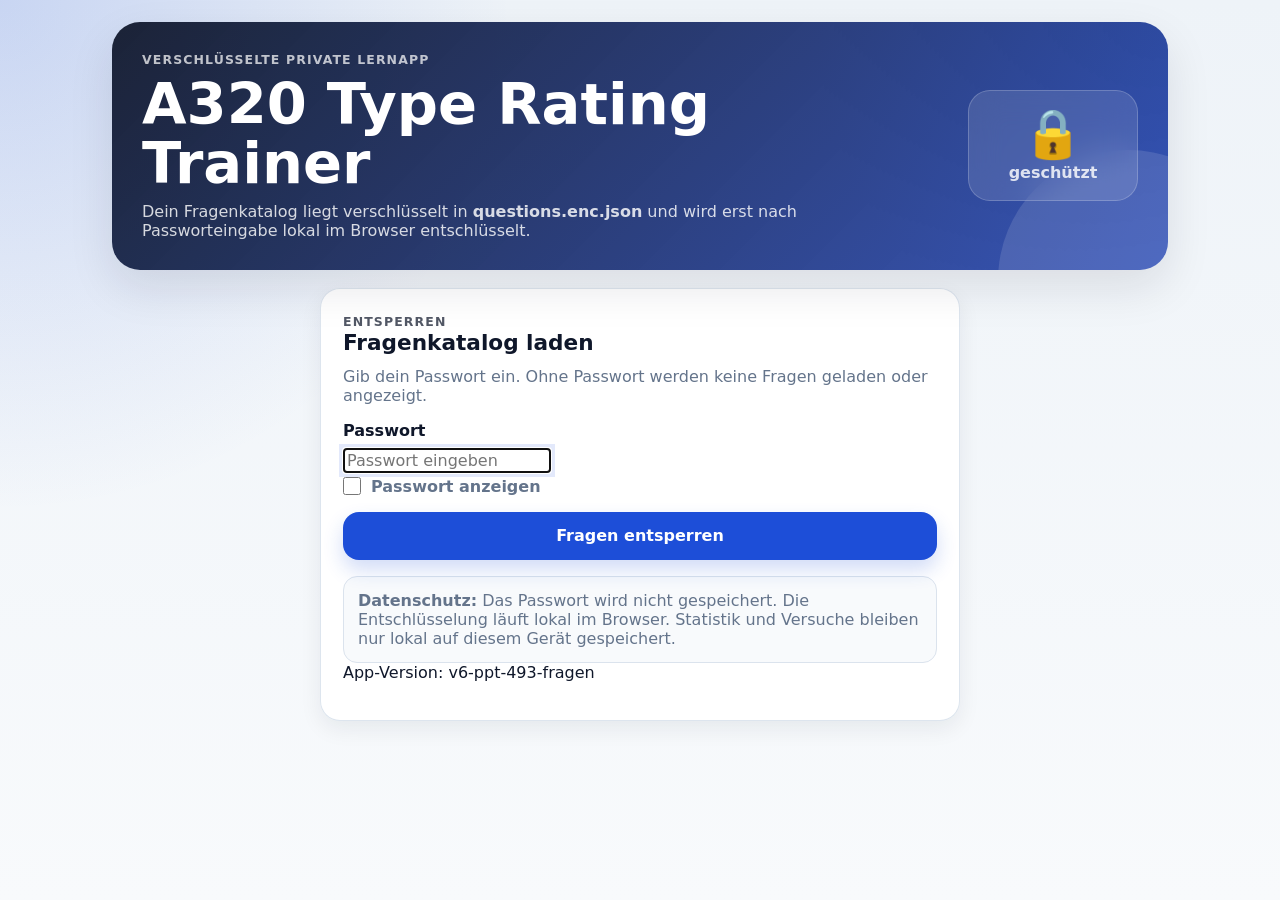
<file: index.html>
<!DOCTYPE html>
<html lang="de">
<head>
  <meta charset="UTF-8" />
  <meta name="viewport" content="width=device-width, initial-scale=1.0" />
  <meta name="theme-color" content="#0f172a" />
  <meta name="apple-mobile-web-app-capable" content="yes" />
  <meta name="apple-mobile-web-app-title" content="A320 Trainer" />
  <link rel="manifest" href="manifest.json" />
  <link rel="apple-touch-icon" href="icon-192.png" />

  <title>A320 Type Rating Trainer</title>

  <link rel="stylesheet" href="style.css" />
</head>
<body>
  <main class="app-shell">

    <section id="unlock-section" class="screen">
      <header class="hero">
        <div class="hero-content">
          <div>
            <p class="eyebrow">Verschlüsselte private Lernapp</p>
            <h1>A320 Type Rating Trainer</h1>
            <p class="subtitle">
              Dein Fragenkatalog liegt verschlüsselt in <strong>questions.enc.json</strong> und wird erst nach Passworteingabe lokal im Browser entschlüsselt.
            </p>
          </div>

          <div class="hero-badge">
            <strong>🔒</strong>
            <span>geschützt</span>
          </div>
        </div>
      </header>

      <section class="card unlock-card">
        <span class="card-kicker">Entsperren</span>
        <h2>Fragenkatalog laden</h2>
        <p class="muted">
          Gib dein Passwort ein. Ohne Passwort werden keine Fragen geladen oder angezeigt.
        </p>

        <label for="unlock-password">Passwort</label>
        <input id="unlock-password" type="password" autocomplete="current-password" placeholder="Passwort eingeben" />

        <label class="checkbox-line">
          <input id="show-password" type="checkbox" />
          Passwort anzeigen
        </label>

        <button id="unlock-btn" class="btn primary">
          Fragen entsperren
        </button>

        <div id="unlock-status" class="status-message hidden"></div>

        <div class="privacy-note">
          <strong>Datenschutz:</strong> Das Passwort wird nicht gespeichert. Die Entschlüsselung läuft lokal im Browser. Statistik und Versuche bleiben nur lokal auf diesem Gerät gespeichert.
        </div>
        <p id="app-version" class="hint">App-Version: wird geladen …</p>
      </section>
    </section>

    <section id="dashboard-section" class="screen">
      <header class="hero">
        <div class="hero-content">
          <div>
            <p class="eyebrow">Private Lernapp</p>
            <h1>A320 Type Rating Trainer</h1>
            <p class="subtitle">
              Lokaler Quiz-Trainer für Lernmodus, Testprüfung, Fragenliste und Statistik.
            </p>
          </div>

          <div class="hero-badge">
            <strong id="question-count-hero">0</strong>
            <span>Fragen geladen</span>
          </div>
        </div>
      </header>

      <section id="data-warning-card" class="card warning-card hidden">
        <h2>Datenhinweis</h2>
        <div id="data-warning-list"></div>
      </section>

      <section class="dashboard-grid">
        <article class="card stat-card">
          <span class="card-kicker">Fragenkatalog</span>
          <strong id="question-count">0</strong>
          <p class="muted">Fragen lokal in dieser App geladen</p>

          <div class="button-row">
            <button id="open-question-list-btn" class="btn secondary">
              Fragenliste öffnen
            </button>
            <button id="export-questions-btn" class="btn ghost">
              Fragen als JSON exportieren
            </button>
          </div>
        </article>

        <article class="card stat-card">
          <span class="card-kicker">Statistik</span>
          <strong id="attempts-count">0</strong>
          <p class="muted">gespeicherte Versuche</p>

          <div class="mini-stats">
            <span>Bester Score: <strong id="best-score">–</strong></span>
            <span>Durchschnitt: <strong id="avg-score">–</strong></span>
          </div>
        </article>
      </section>

      <section class="mode-grid">
        <article class="card mode-card">
          <div class="mode-icon">📘</div>
          <h2>Lernmodus</h2>
          <p>
            Du erhältst direkt Feedback nach jeder Frage. Ideal zum Üben einzelner Bereiche.
          </p>

          <label for="range-type">Fragenbereich</label>
          <select id="range-type">
            <option value="all">Alle Fragen</option>
            <option value="custom">Eigener Bereich</option>
            <option value="wrong">Nur häufig falsch beantwortete Fragen</option>
          </select>

          <div id="range-custom" class="range-row hidden">
            <div>
              <label for="range-start">Von Frage</label>
              <input id="range-start" type="number" min="1" value="1" />
            </div>

            <div>
              <label for="range-end">Bis Frage</label>
              <input id="range-end" type="number" min="1" value="50" />
            </div>
          </div>

          <label class="checkbox-line">
            <input id="learn-shuffle" type="checkbox" />
            Zufällige Reihenfolge
          </label>

          <button id="start-learn-btn" class="btn primary">
            Lernmodus starten
          </button>
        </article>

        <article class="card mode-card">
          <div class="mode-icon">🧪</div>
          <h2>Testprüfung</h2>
          <p>
            40 zufällige Fragen. Während der Prüfung wird keine Lösung angezeigt.
            Die Auswertung kommt erst am Ende.
          </p>

          <label for="passing-score">Bestehensgrenze</label>
          <select id="passing-score">
            <option value="0">Keine Bestehensgrenze</option>
            <option value="70">70 %</option>
            <option value="75" selected>75 %</option>
            <option value="80">80 %</option>
            <option value="85">85 %</option>
          </select>

          <button id="start-test-btn" class="btn primary">
            Testprüfung starten
          </button>
        </article>
      </section>

      <section class="card">
        <div class="section-title-row">
          <div>
            <h2>Letzte Versuche</h2>
            <p class="muted">Alles wird nur lokal im Browser gespeichert.</p>
          </div>
          <button id="reset-stats-btn" class="btn danger small-btn">
            Statistik löschen
          </button>
        </div>

        <div id="history-list" class="history-list empty">
          Noch keine Versuche gespeichert.
        </div>

        <h3>Häufig falsch beantwortet</h3>
        <div id="frequent-wrong-list" class="history-list empty">
          Noch keine falschen Antworten vorhanden.
        </div>
      </section>
    </section>

    <section id="question-list-section" class="screen hidden">
      <div class="top-bar">
        <button id="back-from-list-btn" class="btn ghost">
          ← Dashboard
        </button>

        <div>
          <p class="screen-kicker">Fragenkatalog</p>
          <h1>Alle Fragen</h1>
          <p id="question-list-count" class="muted">0 Fragen</p>
        </div>
      </div>

      <section class="card">
        <label for="question-search">Suchen</label>
        <input id="question-search" type="search" placeholder="Fragentext, Antwort oder Nummer suchen..." />
        <div id="question-list" class="question-list"></div>
      </section>
    </section>

    <section id="quiz-section" class="screen hidden">
      <div class="top-bar">
        <button id="quit-session-btn" class="btn ghost">
          ← Abbrechen
        </button>

        <div>
          <p id="quiz-mode-title" class="screen-kicker">Lernmodus</p>
          <h1 id="quiz-progress">Frage 1 von 1</h1>
        </div>
      </div>

      <section class="card question-card">
        <div class="progress-shell">
          <div id="progress-bar" class="progress-bar"></div>
        </div>

        <div id="question-card"></div>

        <div id="answer-list" class="answer-list"></div>

        <div id="feedback-box" class="feedback-box hidden"></div>

        <div class="quiz-actions">
          <button id="check-answer-btn" class="btn primary">
            Antwort prüfen
          </button>

          <button id="next-question-btn" class="btn secondary">
            Nächste Frage
          </button>
        </div>
      </section>
    </section>

    <section id="result-section" class="screen hidden">
      <div class="top-bar">
        <button id="back-dashboard-btn" class="btn ghost">
          ← Dashboard
        </button>

        <div>
          <p class="screen-kicker">Auswertung</p>
          <h1 id="result-title">Resultat</h1>
        </div>
      </div>

      <section class="card">
        <div id="result-summary" class="result-summary"></div>

        <h2>Falsch beantwortete Fragen</h2>
        <div id="result-wrong-list" class="wrong-list"></div>
      </section>
    </section>

  </main>

  <script src="app.js?v=6" defer></script>
</body>
</html>
</file>
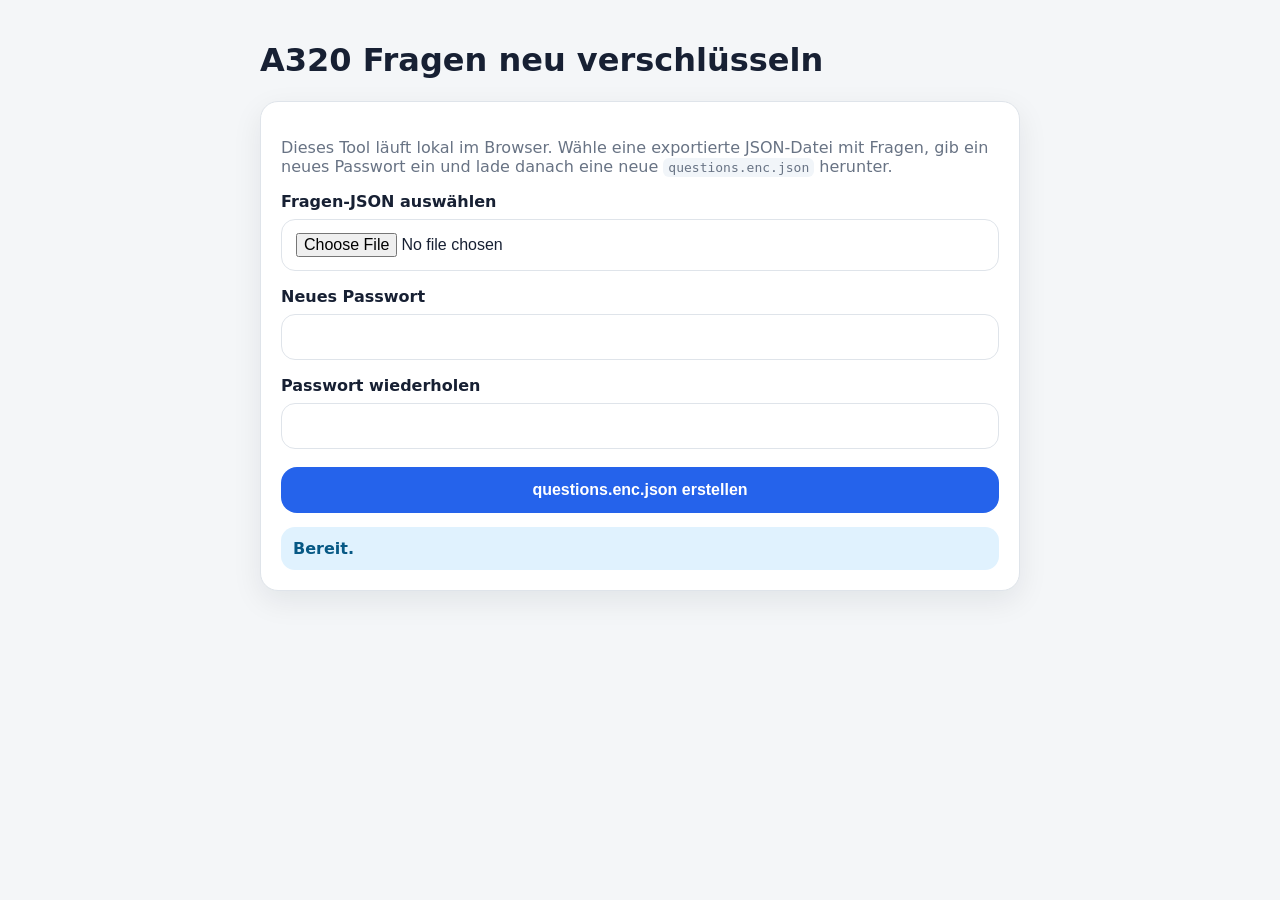
<file: tools/encrypt.html>
<!DOCTYPE html>
<html lang="de">
<head>
  <meta charset="UTF-8" />
  <meta name="viewport" content="width=device-width, initial-scale=1.0" />
  <title>A320 Fragen neu verschlüsseln</title>
  <style>
    body { font-family: system-ui, -apple-system, BlinkMacSystemFont, "Segoe UI", sans-serif; background:#f4f6f8; color:#172033; margin:0; padding:20px; }
    main { max-width:760px; margin:0 auto; }
    .card { background:#fff; border:1px solid #dfe4ea; border-radius:18px; padding:20px; box-shadow:0 10px 30px rgba(15,23,42,.08); }
    label { display:block; font-weight:800; margin:16px 0 8px; }
    input { width:100%; padding:13px 14px; border:1px solid #dfe4ea; border-radius:14px; font-size:1rem; box-sizing:border-box; }
    button { width:100%; margin-top:18px; border:0; border-radius:16px; padding:14px 18px; font-size:1rem; font-weight:900; background:#2563eb; color:#fff; cursor:pointer; }
    .note { color:#687384; }
    .status { margin-top:14px; padding:12px; border-radius:14px; font-weight:800; background:#e0f2fe; color:#075985; }
    .bad { background:#fee2e2; color:#dc2626; }
    code { background:#f1f5f9; padding:2px 5px; border-radius:6px; }
  </style>
</head>
<body>
  <main>
    <h1>A320 Fragen neu verschlüsseln</h1>
    <section class="card">
      <p class="note">
        Dieses Tool läuft lokal im Browser. Wähle eine exportierte JSON-Datei mit Fragen, gib ein neues Passwort ein und lade danach eine neue <code>questions.enc.json</code> herunter.
      </p>

      <label for="json-file">Fragen-JSON auswählen</label>
      <input id="json-file" type="file" accept="application/json,.json" />

      <label for="password-1">Neues Passwort</label>
      <input id="password-1" type="password" />

      <label for="password-2">Passwort wiederholen</label>
      <input id="password-2" type="password" />

      <button id="encrypt-btn">questions.enc.json erstellen</button>
      <div id="status" class="status">Bereit.</div>
    </section>
  </main>

  <script>
    document.getElementById("encrypt-btn").addEventListener("click", encryptFile);

    async function encryptFile() {
      const file = document.getElementById("json-file").files[0];
      const p1 = document.getElementById("password-1").value;
      const p2 = document.getElementById("password-2").value;

      if (!window.crypto?.subtle) return setStatus("WebCrypto ist hier nicht verfügbar. Öffne dieses Tool über HTTPS oder http://localhost:8000.", true);
      if (!file) return setStatus("Bitte zuerst eine JSON-Datei auswählen.", true);
      if (!p1 || p1.length < 12) return setStatus("Bitte ein stärkeres Passwort mit mindestens 12 Zeichen wählen.", true);
      if (p1 !== p2) return setStatus("Die Passwörter stimmen nicht überein.", true);

      try {
        setStatus("Datei wird gelesen und verschlüsselt …");
        const text = await file.text();
        let parsed = JSON.parse(text);

        const payload = Array.isArray(parsed)
          ? { version: 1, createdAt: new Date().toISOString(), questions: parsed, warnings: [] }
          : parsed;

        if (!Array.isArray(payload.questions)) throw new Error("JSON enthält keine questions-Liste.");

        const encrypted = await encryptPayload(payload, p1);
        downloadTextFile("questions.enc.json", JSON.stringify(encrypted, null, 2), "application/json");
        setStatus("Fertig. Ersetze nun die alte questions.enc.json im App-Ordner durch die heruntergeladene Datei.");
      } catch (error) {
        console.error(error);
        setStatus("Fehler: " + error.message, true);
      }
    }

    async function encryptPayload(payload, password) {
      const iterations = 250000;
      const salt = crypto.getRandomValues(new Uint8Array(16));
      const iv = crypto.getRandomValues(new Uint8Array(12));
      const encoder = new TextEncoder();

      const keyMaterial = await crypto.subtle.importKey("raw", encoder.encode(password), "PBKDF2", false, ["deriveKey"]);
      const key = await crypto.subtle.deriveKey(
        { name: "PBKDF2", salt, iterations, hash: "SHA-256" },
        keyMaterial,
        { name: "AES-GCM", length: 256 },
        false,
        ["encrypt"]
      );

      const plaintext = encoder.encode(JSON.stringify(payload));
      const ciphertext = await crypto.subtle.encrypt({ name: "AES-GCM", iv }, key, plaintext);

      return {
        version: 1,
        algorithm: "AES-GCM",
        kdf: "PBKDF2-SHA256",
        iterations,
        salt: bytesToBase64(salt),
        iv: bytesToBase64(iv),
        ciphertext: bytesToBase64(new Uint8Array(ciphertext))
      };
    }

    function bytesToBase64(bytes) {
      let binary = "";
      bytes.forEach((byte) => binary += String.fromCharCode(byte));
      return btoa(binary);
    }

    function downloadTextFile(filename, content, mimeType) {
      const blob = new Blob([content], { type: `${mimeType};charset=utf-8` });
      const url = URL.createObjectURL(blob);
      const link = document.createElement("a");
      link.href = url;
      link.download = filename;
      document.body.appendChild(link);
      link.click();
      link.remove();
      URL.revokeObjectURL(url);
    }

    function setStatus(message, bad = false) {
      const status = document.getElementById("status");
      status.textContent = message;
      status.className = bad ? "status bad" : "status";
    }
  </script>
</body>
</html>
</file>
<file: style.css>
/* A320 Type Rating Trainer - modernes, mobiles Layout */

:root {
  --bg: #eef3f8;
  --bg-2: #f8fafc;
  --card: rgba(255, 255, 255, 0.96);
  --text: #0f172a;
  --muted: #64748b;
  --border: #dbe3ed;

  --primary: #1d4ed8;
  --primary-dark: #1e40af;
  --primary-soft: #dbeafe;

  --success: #15803d;
  --success-soft: #dcfce7;

  --danger: #b91c1c;
  --danger-soft: #fee2e2;

  --warning: #b45309;
  --warning-soft: #fff7ed;
  --warning-border: #fed7aa;

  --radius-lg: 28px;
  --radius: 20px;
  --radius-sm: 14px;

  --shadow: 0 18px 45px rgba(15, 23, 42, 0.10);
  --shadow-soft: 0 8px 22px rgba(15, 23, 42, 0.07);
}

* {
  box-sizing: border-box;
}

html {
  -webkit-text-size-adjust: 100%;
}

body {
  margin: 0;
  min-height: 100vh;
  color: var(--text);
  font-family: Inter, ui-sans-serif, system-ui, -apple-system, BlinkMacSystemFont, "Segoe UI", sans-serif;
  background:
    radial-gradient(circle at top left, rgba(29, 78, 216, 0.18), transparent 32rem),
    linear-gradient(180deg, var(--bg), var(--bg-2));
}

button,
input,
select {
  font: inherit;
}

.app-shell {
  width: min(1100px, 100%);
  margin: 0 auto;
  padding: 22px;
}

.screen {
  animation: fadeIn 0.18s ease-in-out;
}

.hidden {
  display: none !important;
}

.hero {
  position: relative;
  overflow: hidden;
  margin-bottom: 18px;
  padding: 30px;
  color: white;
  border-radius: var(--radius-lg);
  background:
    linear-gradient(135deg, rgba(15, 23, 42, 0.94), rgba(30, 64, 175, 0.88)),
    radial-gradient(circle at top right, rgba(96, 165, 250, 0.35), transparent 22rem);
  box-shadow: var(--shadow);
}

.hero::after {
  content: "";
  position: absolute;
  width: 260px;
  height: 260px;
  right: -90px;
  bottom: -140px;
  border-radius: 50%;
  background: rgba(255, 255, 255, 0.12);
}

.hero-content {
  position: relative;
  z-index: 1;
  display: flex;
  gap: 22px;
  align-items: center;
  justify-content: space-between;
}

.eyebrow,
.screen-kicker,
.card-kicker {
  margin: 0 0 8px;
  color: inherit;
  text-transform: uppercase;
  letter-spacing: 0.09em;
  font-size: 0.78rem;
  font-weight: 800;
  opacity: 0.72;
}

h1,
h2,
h3,
p {
  margin-top: 0;
}

h1 {
  margin-bottom: 8px;
  font-size: clamp(2rem, 5vw, 3.6rem);
  line-height: 1.03;
}

h2 {
  margin-bottom: 12px;
  font-size: 1.35rem;
}

h3 {
  margin-top: 24px;
  margin-bottom: 10px;
}

.subtitle {
  max-width: 680px;
  margin-bottom: 0;
  color: rgba(255, 255, 255, 0.82);
}

.hero-badge {
  min-width: 170px;
  padding: 18px;
  border: 1px solid rgba(255, 255, 255, 0.20);
  border-radius: 22px;
  background: rgba(255, 255, 255, 0.12);
  backdrop-filter: blur(16px);
  text-align: center;
}

.hero-badge strong {
  display: block;
  font-size: 3rem;
  line-height: 1;
}

.hero-badge span {
  display: block;
  margin-top: 6px;
  color: rgba(255, 255, 255, 0.82);
  font-weight: 700;
}

.card {
  margin-bottom: 18px;
  padding: 22px;
  border: 1px solid rgba(219, 227, 237, 0.92);
  border-radius: var(--radius);
  background: var(--card);
  box-shadow: var(--shadow-soft);
}

.warning-card {
  border-color: var(--warning-border);
  background: var(--warning-soft);
  color: #7c2d12;
}

.dashboard-grid,
.mode-grid {
  display: grid;
  grid-template-columns: 1fr 1fr;
  gap: 18px;
}

.stat-card strong {
  display: block;
  margin-bottom: 6px;
  font-size: 3rem;
  line-height: 1;
}

.muted {
  color: var(--muted);
}

.button-row {
  display: flex;
  gap: 10px;
  margin-top: 16px;
}

.mini-stats {
  display: grid;
  gap: 8px;
  margin-top: 14px;
  color: var(--muted);
}

.mode-card {
  display: flex;
  flex-direction: column;
}

.mode-card p {
  color: var(--muted);
}

.mode-icon {
  display: inline-grid;
  width: 48px;
  height: 48px;
  place-items: center;
  margin-bottom: 14px;
  border-radius: 16px;
  background: var(--primary-soft);
  font-size: 1.4rem;
}

label {
  display: block;
  margin: 12px 0 8px;
  font-weight: 800;
}

select,
input[type="number"],
input[type="search"] {
  width: 100%;
  margin-bottom: 10px;
  padding: 14px 15px;
  color: var(--text);
  border: 1px solid var(--border);
  border-radius: var(--radius-sm);
  background: white;
  outline: none;
}

select:focus,
input:focus {
  border-color: rgba(29, 78, 216, 0.65);
  box-shadow: 0 0 0 4px rgba(29, 78, 216, 0.12);
}

.range-row {
  display: grid;
  grid-template-columns: 1fr 1fr;
  gap: 14px;
}

.checkbox-line {
  display: flex;
  align-items: center;
  gap: 10px;
  margin: 6px 0 16px;
  color: var(--muted);
  font-weight: 700;
}

.checkbox-line input {
  width: 20px;
  height: 20px;
}

.btn {
  display: inline-flex;
  width: 100%;
  min-height: 48px;
  align-items: center;
  justify-content: center;
  gap: 8px;
  padding: 13px 16px;
  border: 0;
  border-radius: 16px;
  cursor: pointer;
  font-weight: 900;
  transition: transform 0.08s ease, opacity 0.15s ease, background 0.15s ease, box-shadow 0.15s ease;
}

.btn:active {
  transform: translateY(1px) scale(0.995);
}

.btn:disabled {
  cursor: not-allowed;
  opacity: 0.52;
}

.primary {
  color: white;
  background: var(--primary);
  box-shadow: 0 10px 20px rgba(29, 78, 216, 0.20);
}

.primary:hover {
  background: var(--primary-dark);
}

.secondary {
  color: #1e293b;
  background: #e8eef8;
}

.ghost {
  color: var(--primary);
  border: 1px solid var(--border);
  background: white;
}

.danger {
  color: var(--danger);
  background: var(--danger-soft);
}

.small-btn {
  width: auto;
  min-height: 42px;
}

.section-title-row,
.top-bar {
  display: flex;
  gap: 16px;
  align-items: center;
  justify-content: space-between;
}

.top-bar {
  margin-bottom: 18px;
}

.top-bar .btn {
  width: auto;
  min-width: 150px;
}

.top-bar h1 {
  margin-bottom: 2px;
  font-size: clamp(1.7rem, 4vw, 2.5rem);
}

.history-list,
.wrong-list,
.question-list {
  display: grid;
  gap: 12px;
}

.empty {
  color: var(--muted);
}

.history-item,
.wrong-item,
.list-question-item {
  padding: 15px;
  border: 1px solid var(--border);
  border-radius: 16px;
  background: #fbfdff;
}

.history-item p,
.wrong-item p,
.list-question-item p {
  margin-bottom: 8px;
}

.question-card {
  padding: clamp(18px, 4vw, 30px);
}

.progress-shell {
  width: 100%;
  height: 10px;
  overflow: hidden;
  margin-bottom: 22px;
  border-radius: 999px;
  background: #e2e8f0;
}

.progress-bar {
  height: 100%;
  width: 0%;
  border-radius: 999px;
  background: linear-gradient(90deg, var(--primary), #38bdf8);
  transition: width 0.22s ease;
}

.question-meta {
  display: flex;
  flex-wrap: wrap;
  gap: 8px;
  margin-bottom: 12px;
}

.pill {
  display: inline-flex;
  align-items: center;
  padding: 5px 10px;
  border-radius: 999px;
  color: #475569;
  background: #f1f5f9;
  font-size: 0.85rem;
  font-weight: 800;
}

.question-card h2 {
  font-size: clamp(1.25rem, 4vw, 1.85rem);
  line-height: 1.28;
}

.answer-list {
  display: grid;
  gap: 12px;
  margin-top: 22px;
}

.answer-btn {
  width: 100%;
  min-height: 58px;
  padding: 15px;
  text-align: left;
  color: var(--text);
  border: 2px solid var(--border);
  border-radius: 18px;
  background: white;
  cursor: pointer;
  line-height: 1.35;
}

.answer-btn:hover {
  border-color: #b8c5d8;
  background: #fbfdff;
}

.answer-btn.selected {
  border-color: var(--primary);
  background: #eff6ff;
}

.answer-btn.correct {
  border-color: var(--success);
  background: var(--success-soft);
}

.answer-btn.wrong {
  border-color: var(--danger);
  background: var(--danger-soft);
}

.answer-letter {
  display: inline-grid;
  width: 31px;
  height: 31px;
  place-items: center;
  margin-right: 10px;
  border-radius: 999px;
  color: #0f172a;
  background: #e2e8f0;
  font-weight: 950;
}

.feedback-box {
  margin-top: 16px;
  padding: 14px;
  border-radius: 16px;
  font-weight: 800;
}

.feedback-box.good {
  color: var(--success);
  background: var(--success-soft);
}

.feedback-box.bad {
  color: var(--danger);
  background: var(--danger-soft);
}

.quiz-actions {
  display: grid;
  grid-template-columns: 1fr 1fr;
  gap: 12px;
  margin-top: 20px;
}

.result-summary {
  display: grid;
  grid-template-columns: repeat(5, 1fr);
  gap: 12px;
  margin-bottom: 24px;
}

.result-box {
  padding: 16px;
  border: 1px solid var(--border);
  border-radius: 16px;
  background: #fbfdff;
}

.result-box span {
  display: block;
  margin-bottom: 6px;
  color: var(--muted);
  font-size: 0.9rem;
  font-weight: 700;
}

.result-box strong {
  display: block;
  font-size: 1.7rem;
}

.result-box.pass {
  border-color: rgba(21, 128, 61, 0.3);
  background: var(--success-soft);
}

.result-box.fail {
  border-color: rgba(185, 28, 28, 0.3);
  background: var(--danger-soft);
}

.tag {
  display: inline-flex;
  margin-bottom: 8px;
  padding: 5px 10px;
  border-radius: 999px;
  font-size: 0.82rem;
  font-weight: 900;
}

.tag-success {
  color: var(--success);
  background: var(--success-soft);
}

.tag-danger {
  color: var(--danger);
  background: var(--danger-soft);
}

.answer-list-mini {
  display: grid;
  gap: 6px;
  margin-top: 10px;
}

.answer-mini {
  padding: 8px 10px;
  border-radius: 10px;
  background: #f1f5f9;
}

.answer-mini.correct-mini {
  color: var(--success);
  background: var(--success-soft);
  font-weight: 900;
}

@media (max-width: 820px) {
  .app-shell {
    padding: 14px;
  }

  .hero {
    padding: 22px;
  }

  .hero-content,
  .dashboard-grid,
  .mode-grid,
  .range-row,
  .quiz-actions,
  .result-summary,
  .section-title-row,
  .top-bar {
    display: grid;
    grid-template-columns: 1fr;
  }

  .hero-badge {
    width: 100%;
    text-align: left;
  }

  .button-row {
    flex-direction: column;
  }

  .top-bar .btn,
  .small-btn {
    width: 100%;
  }

  .result-summary {
    gap: 10px;
  }
}

@keyframes fadeIn {
  from {
    opacity: 0;
    transform: translateY(5px);
  }

  to {
    opacity: 1;
    transform: translateY(0);
  }
}


/* Verschlüsselungs- / Unlock-Screen */
.unlock-card {
  max-width: 640px;
  margin-left: auto;
  margin-right: auto;
}

.checkbox-line {
  display: flex;
  align-items: center;
  gap: 10px;
  font-weight: 700;
  margin: 4px 0 16px;
}

.checkbox-line input {
  width: 18px;
  height: 18px;
  margin: 0;
}

.status-message {
  margin-top: 14px;
  border-radius: 14px;
  padding: 12px 14px;
  font-weight: 800;
}

.status-message.info {
  background: #e0f2fe;
  color: #075985;
}

.status-message.good {
  background: var(--success-bg);
  color: var(--success);
}

.status-message.bad {
  background: var(--danger-bg);
  color: var(--danger);
}

.privacy-note {
  margin-top: 16px;
  padding: 14px;
  border-radius: 14px;
  background: #f8fafc;
  color: var(--muted);
  border: 1px solid var(--border);
}
</file>
